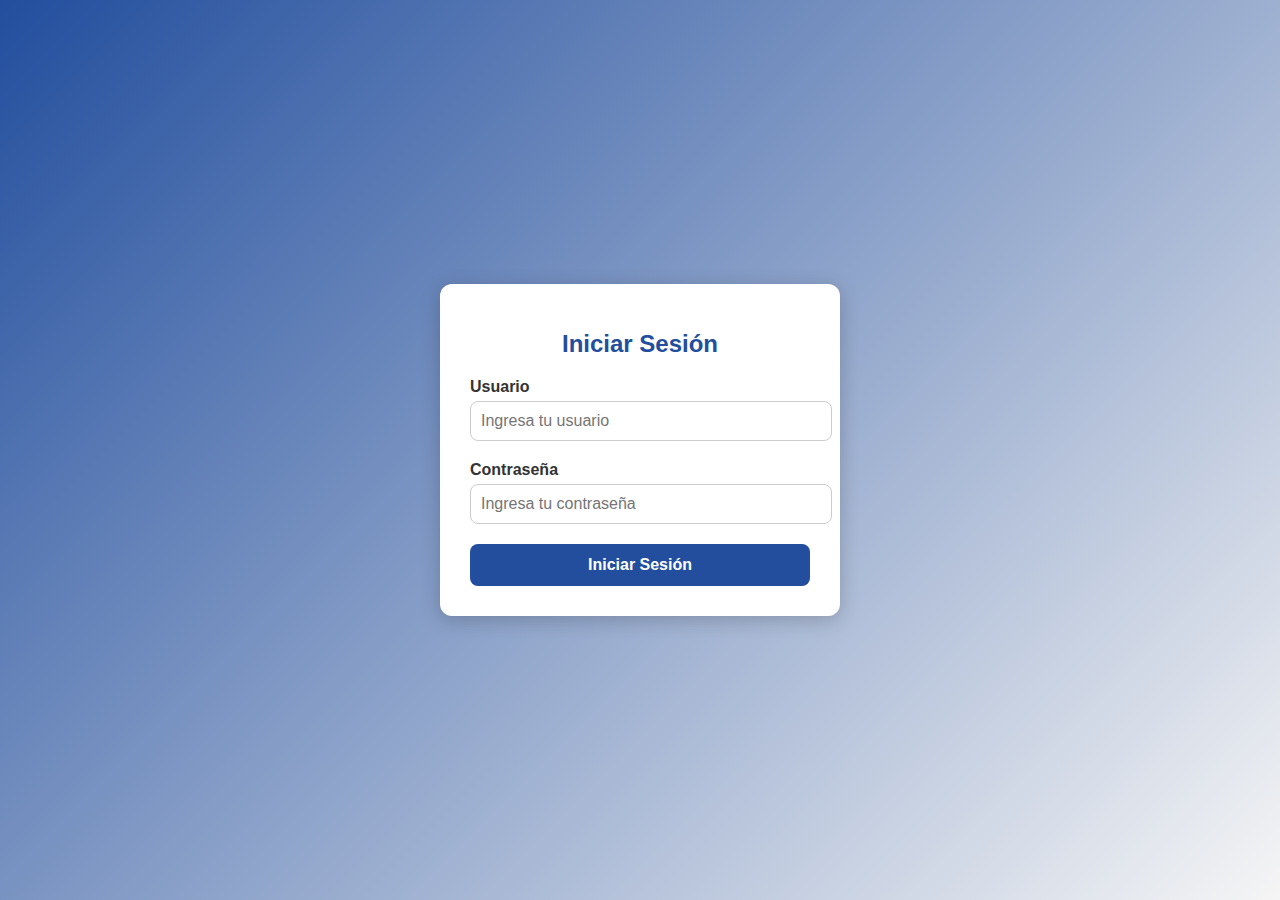
<file: index.html>
<!DOCTYPE html>
<html lang="es">
<head>
  <meta charset="UTF-8">
  <meta name="viewport" content="width=device-width, initial-scale=1.0">
  <title>Login Avanzado</title>
  <link rel="stylesheet" href="css/login.css">
  <script src="https://apis.google.com/js/api.js" defer></script>
  <script src="js/login.js" defer></script>
</head>
<body>
  <div class="container">
    <div class="login-card">
      <h1>Iniciar Sesión</h1>
      <form id="login-form">
        <div class="form-group">
          <label for="username">Usuario</label>
          <input type="text" id="username" placeholder="Ingresa tu usuario" required>
        </div>
        <div class="form-group">
          <label for="password">Contraseña</label>
          <input type="password" id="password" placeholder="Ingresa tu contraseña" required>
        </div>
        <button type="submit" id="login-button">Iniciar Sesión</button>
      </form>
      <p id="error-msg" class="error-msg"></p>
    </div>
  </div>
  <script>
    // Inicializar Google API
    window.onload = () => {
      gapi.load('client:auth2', initGoogleAPI);
    };

    async function initGoogleAPI() {
      try {
        await gapi.client.init({
          apiKey: 'AIzaSyDwUO5PpwoNbVbWfKViTEQO8Lnpkl12D5c',
          clientId: '749139679919-3bc57iab4hj1qv7uh6r7s9tn6lp8r389.apps.googleusercontent.com',
          discoveryDocs: ["https://sheets.googleapis.com/$discovery/rest?version=v4"],
          scope: "https://www.googleapis.com/auth/spreadsheets.readonly",
        });
        console.log("Google API inicializada correctamente");
      } catch (error) {
        console.error("Error al inicializar Google API", error);
      }
    }
  </script>
</body>
</html>
</file>
<file: css/login.css>
/* Estilos avanzados para Login */

body {
    margin: 0;
    font-family: 'Roboto', Arial, sans-serif;
    background: linear-gradient(135deg, #224e9d, #f5f5f5);
    display: flex;
    justify-content: center;
    align-items: center;
    height: 100vh;
  }
  
  .container {
    width: 100%;
    max-width: 400px;
    padding: 20px;
  }
  
  .login-card {
    background: white;
    border-radius: 12px;
    padding: 30px;
    box-shadow: 0px 4px 20px rgba(0, 0, 0, 0.2);
    text-align: center;
  }
  
  .login-card h1 {
    margin-bottom: 20px;
    color: #224e9d;
    font-size: 24px;
    font-weight: bold;
  }
  
  .form-group {
    margin-bottom: 20px;
    text-align: left;
  }
  
  .form-group label {
    display: block;
    margin-bottom: 5px;
    font-weight: bold;
    color: #333;
  }
  
  .form-group input {
    width: 100%;
    padding: 10px;
    font-size: 16px;
    border: 1px solid #ccc;
    border-radius: 8px;
    transition: border-color 0.3s;
  }
  
  .form-group input:focus {
    border-color: #224e9d;
    outline: none;
    box-shadow: 0px 0px 5px rgba(34, 78, 157, 0.5);
  }
  
  #login-button {
    width: 100%;
    padding: 12px;
    font-size: 16px;
    font-weight: bold;
    color: white;
    background: #224e9d;
    border: none;
    border-radius: 8px;
    cursor: pointer;
    transition: background-color 0.3s, transform 0.2s;
  }
  
  #login-button:hover {
    background: #1a3d7c;
    transform: translateY(-2px);
  }
  
  #login-button:active {
    transform: translateY(0);
  }
  
  .error-msg {
    margin-top: 15px;
    color: red;
    font-size: 14px;
    display: none;
  }
  
  /* Responsivo */
  @media (max-width: 480px) {
    .login-card {
      padding: 20px;
    }
  
    .login-card h1 {
      font-size: 20px;
    }
  
    #login-button {
      font-size: 14px;
    }
  }
</file>
